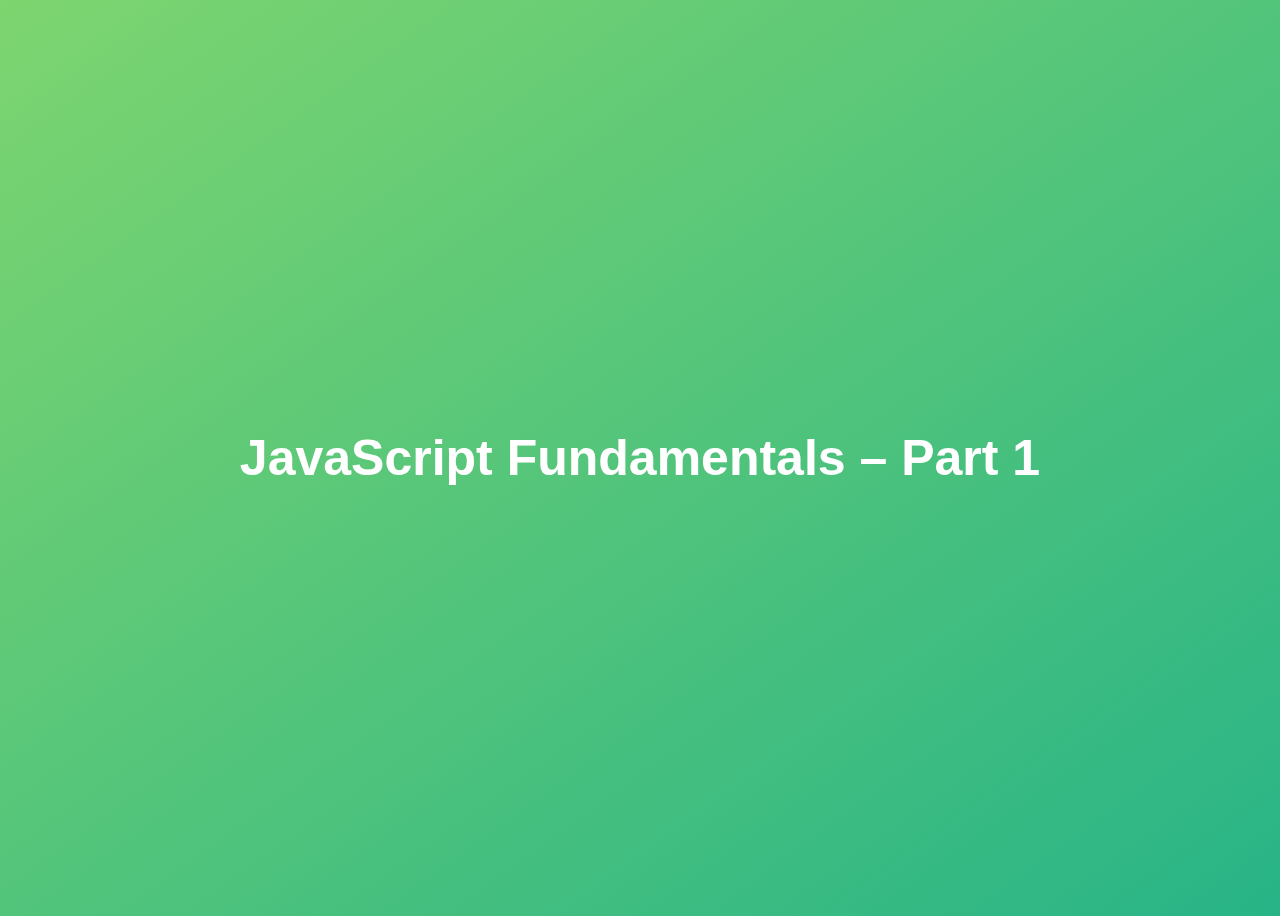
<file: 01-Fundamentals-Part-1/index.html>
<!DOCTYPE html>
<html lang="en">

<head>
  <meta charset="UTF-8" />
  <meta name="viewport" content="width=device-width, initial-scale=1.0" />
  <meta http-equiv="X-UA-Compatible" content="ie=edge" />
  <title>JavaScript Fundamentals – Part 1</title>
  <style>
    body {
      height: 100vh;
      display: flex;
      align-items: center;
      background: linear-gradient(to top left, #28b487, #7dd56f);
    }

    h1 {
      font-family: sans-serif;
      font-size: 50px;
      line-height: 1.3;
      width: 100%;
      padding: 30px;
      text-align: center;
      color: white;
    }
  </style>

</head>

<body>
  <h1>JavaScript Fundamentals – Part 1</h1>

  <script src="script.js"></script>
</body>

</html>
</file>
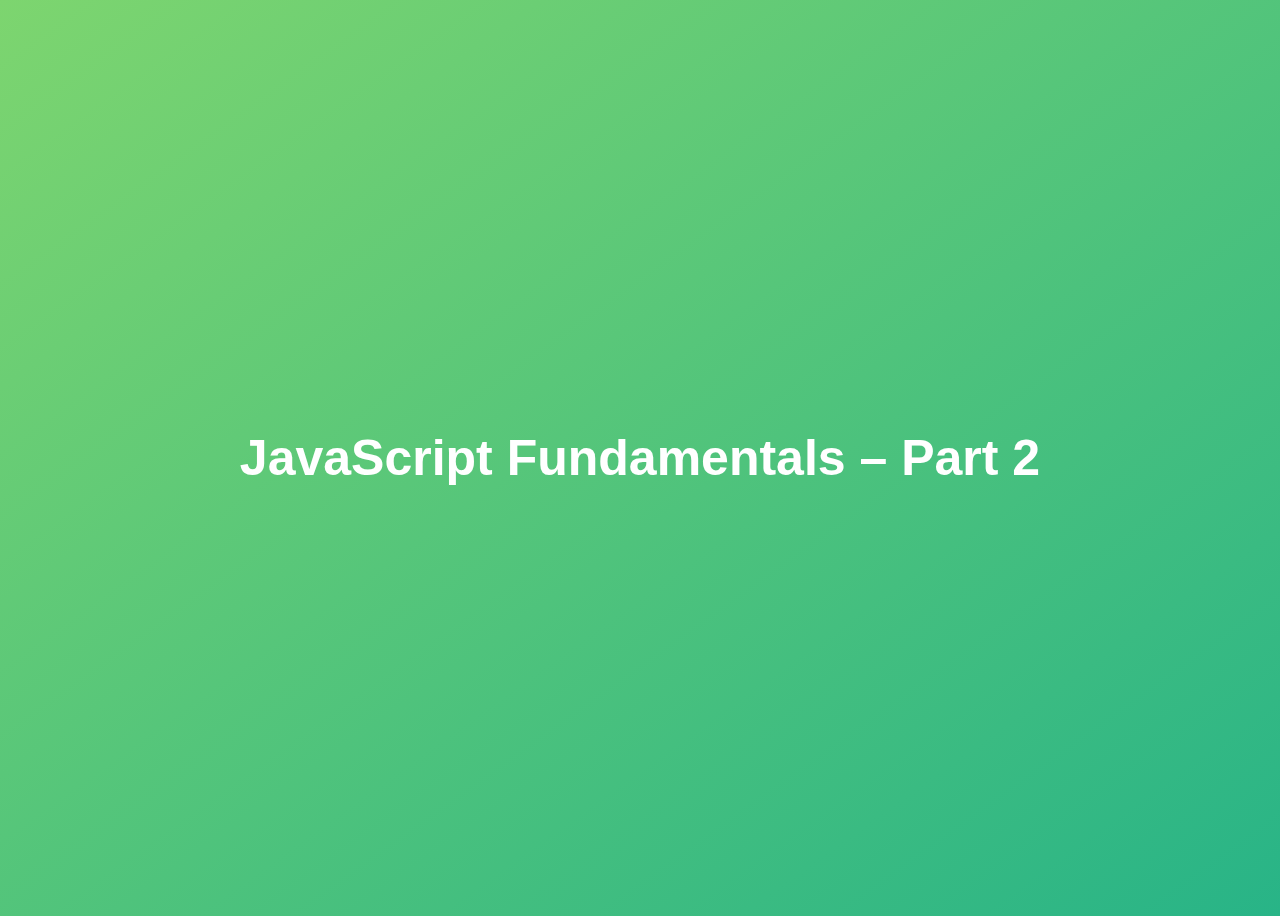
<file: 02-Fundamentals-Part-2/index.html>
<!DOCTYPE html>
<html lang="en">
  <head>
    <meta charset="UTF-8" />
    <meta name="viewport" content="width=device-width, initial-scale=1.0" />
    <meta http-equiv="X-UA-Compatible" content="ie=edge" />
    <title>JavaScript Fundamentals – Part 2</title>
    <style>
      body {
        height: 100vh;
        display: flex;
        align-items: center;
        background: linear-gradient(to top left, #28b487, #7dd56f);
      }
      h1 {
        font-family: sans-serif;
        font-size: 50px;
        line-height: 1.3;
        width: 100%;
        padding: 30px;
        text-align: center;
        color: white;
      }
    </style>
  </head>
  <body>
    <h1>JavaScript Fundamentals – Part 2</h1>
    <script src="script.js"></script>
  </body>
</html>
</file>
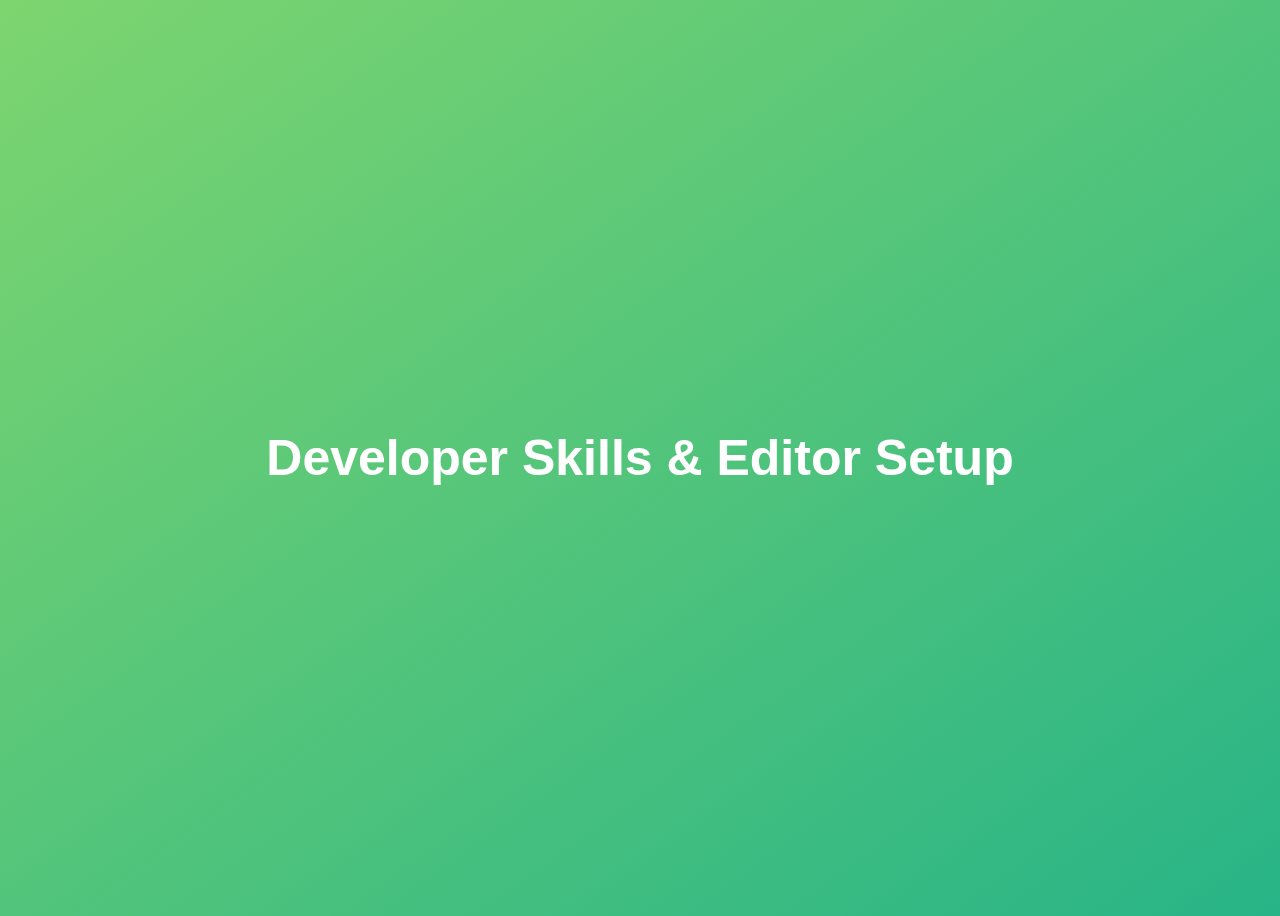
<file: 03-Developer-Skills/index.html>
<!DOCTYPE html>
<html lang="en">
  <head>
    <meta charset="UTF-8" />
    <meta name="viewport" content="width=device-width, initial-scale=1.0" />
    <meta http-equiv="X-UA-Compatible" content="ie=edge" />
    <title>Developer Skills & Editor Setup</title>
    <style>
      body {
        height: 100vh;
        display: flex;
        align-items: center;
        background: linear-gradient(to top left, #28b487, #7dd56f);
      }
      h1 {
        font-family: sans-serif;
        font-size: 50px;
        line-height: 1.3;
        width: 100%;
        padding: 30px;
        text-align: center;
        color: white;
      }
    </style>
  </head>
  <body>
    <h1>Developer Skills & Editor Setup</h1>
    <script src="script.js"></script>
  </body>
</html>
</file>
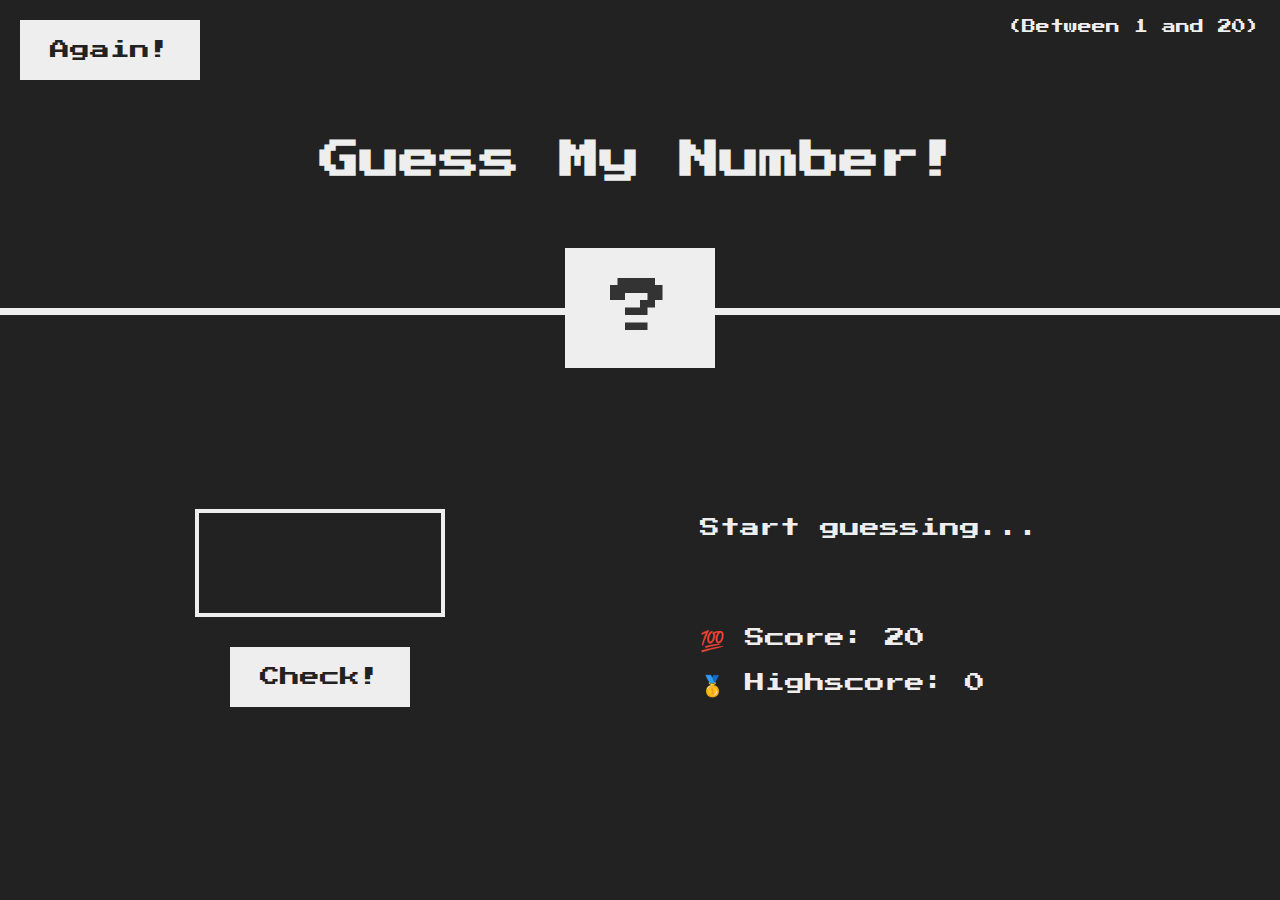
<file: 05-Guess-My-Number/index.html>
<!DOCTYPE html>
<html lang="en">
  <head>
    <meta charset="UTF-8" />
    <meta name="viewport" content="width=device-width, initial-scale=1.0" />
    <meta http-equiv="X-UA-Compatible" content="ie=edge" />
    <link rel="stylesheet" href="style.css" />
    <title>Guess My Number!</title>
  </head>
  <body>
    <header>
      <h1 id="guess-number">Guess My Number!</h1>
      <p class="between">(Between 1 and 20)</p>
      <button class="btn again">Again!</button>
      <div class="number">?</div>
    </header>
    <main>
      <section class="left">
        <input type="number" class="guess" />
        <button class="btn check">Check!</button>
      </section>
      <section class="right">
        <p class="message">Start guessing...</p>
        <p class="label-score">💯 Score: <span class="score">20</span></p>
        <p class="label-highscore">
          🥇 Highscore: <span class="highscore">0</span>
        </p>
      </section>
    </main>
    <script src="script.js"></script>
  </body>
</html>
</file>
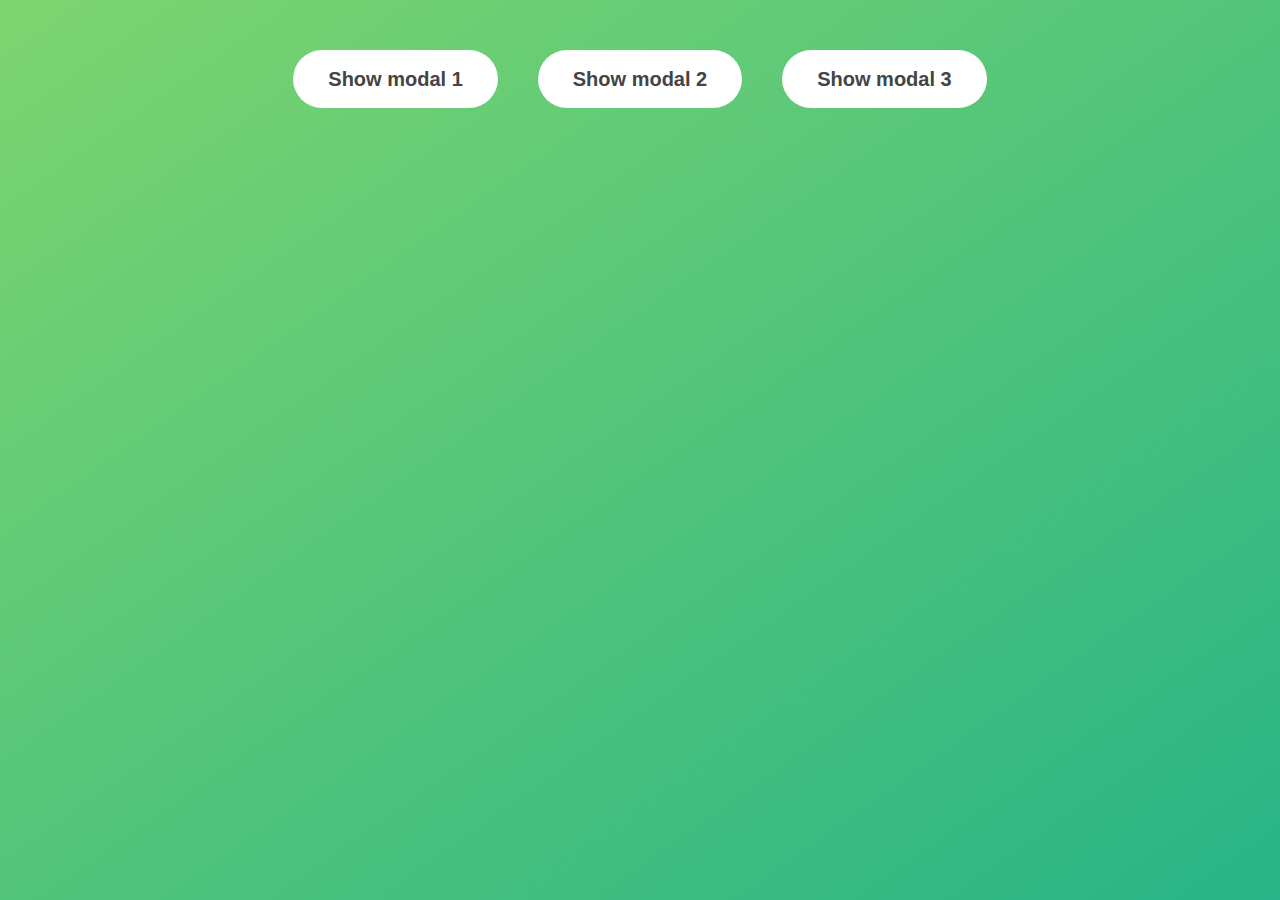
<file: 06-Modal/index.html>
<!DOCTYPE html>
<html lang="en">
  <head>
    <meta charset="UTF-8" />
    <meta name="viewport" content="width=device-width, initial-scale=1.0" />
    <meta http-equiv="X-UA-Compatible" content="ie=edge" />
    <link rel="stylesheet" href="style.css" />
    <title>Modal window</title>
  </head>
  <body>
    <button class="show-modal">Show modal 1</button>
    <button class="show-modal">Show modal 2</button>
    <button class="show-modal">Show modal 3</button>

    <div class="modal hidden">
      <button class="close-modal">&times;</button>
      <h1>I'm a modal window 😍</h1>
      <p>
        Lorem ipsum dolor sit amet, consectetur adipisicing elit, sed do eiusmod
        tempor incididunt ut labore et dolore magna aliqua. Ut enim ad minim
        veniam, quis nostrud exercitation ullamco laboris nisi ut aliquip ex ea
        commodo consequat. Duis aute irure dolor in reprehenderit in voluptate
        velit esse cillum dolore eu fugiat nulla pariatur. Excepteur sint
        occaecat cupidatat non proident, sunt in culpa qui officia deserunt
        mollit anim id est laborum.
      </p>
    </div>
    <div class="overlay hidden"></div>

    <script src="script.js"></script>
  </body>
</html>
</file>
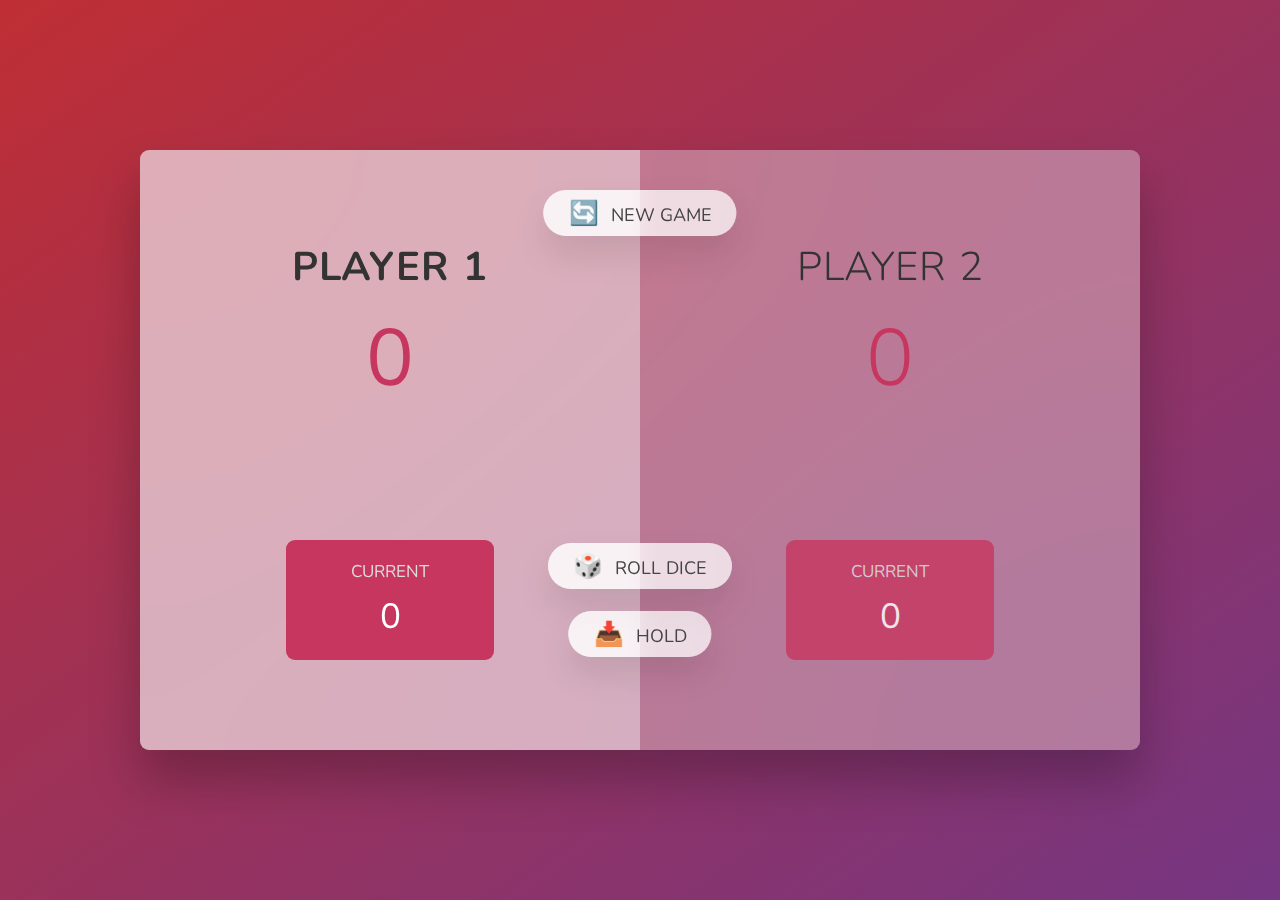
<file: 07-Pig-Game/index.html>
<!DOCTYPE html>
<html lang="en">
  <head>
    <meta charset="UTF-8" />
    <meta name="viewport" content="width=device-width, initial-scale=1.0" />
    <meta http-equiv="X-UA-Compatible" content="ie=edge" />
    <link rel="stylesheet" href="style.css" />
    <title>Pig Game</title>
  </head>
  <body>
    <main>
      <section class="player player--0 player--active">
        <h2 class="name" id="name--0">Player 1</h2>
        <p class="score" id="score--0">43</p>
        <div class="current">
          <p class="current-label">Current</p>
          <p class="current-score" id="current--0">0</p>
        </div>
      </section>
      <section class="player player--1">
        <h2 class="name" id="name--1">Player 2</h2>
        <p class="score" id="score--1">24</p>
        <div class="current">
          <p class="current-label">Current</p>
          <p class="current-score" id="current--1">0</p>
        </div>
      </section>

      <img src="./images/dice-5.png" alt="Playing dice" class="dice" />
      <button class="btn btn--new">🔄 New game</button>
      <button class="btn btn--roll">🎲 Roll dice</button>
      <button class="btn btn--hold">📥 Hold</button>
    </main>
    <script src="script.js"></script>
  </body>
</html>
</file>
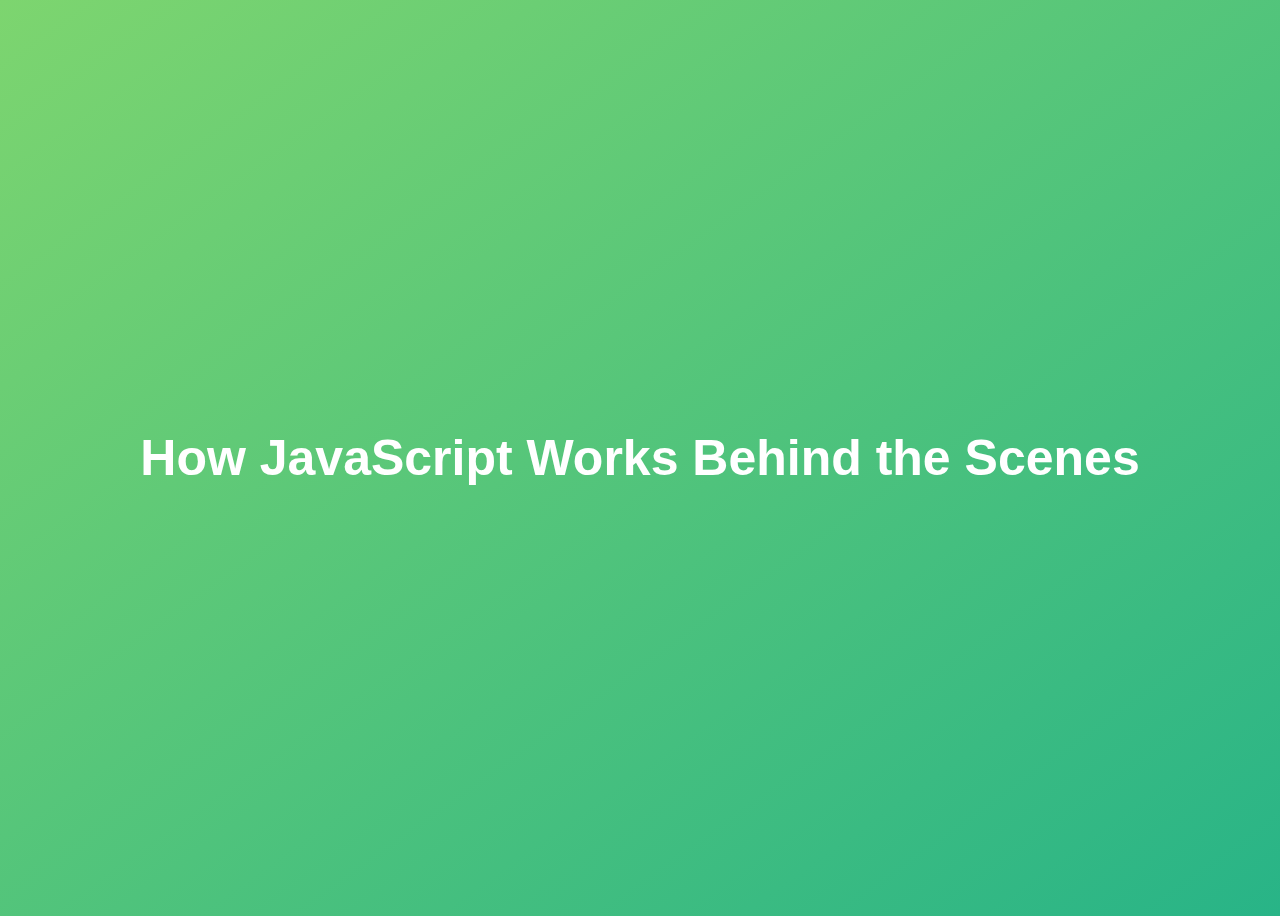
<file: 08-Behind-the-Scenes/index.html>
<!DOCTYPE html>
<html lang="en">
  <head>
    <meta charset="UTF-8" />
    <meta name="viewport" content="width=device-width, initial-scale=1.0" />
    <meta http-equiv="X-UA-Compatible" content="ie=edge" />
    <title>How JavaScript Works Behind the Scenes</title>
    <style>
      body {
        height: 100vh;
        display: flex;
        align-items: center;
        background: linear-gradient(to top left, #28b487, #7dd56f);
      }
      h1 {
        font-family: sans-serif;
        font-size: 50px;
        line-height: 1.3;
        width: 100%;
        padding: 30px;
        text-align: center;
        color: white;
      }
    </style>
  </head>
  <body>
    <h1>How JavaScript Works Behind the Scenes</h1>
    <script src="script.js"></script>
  </body>
</html>
</file>
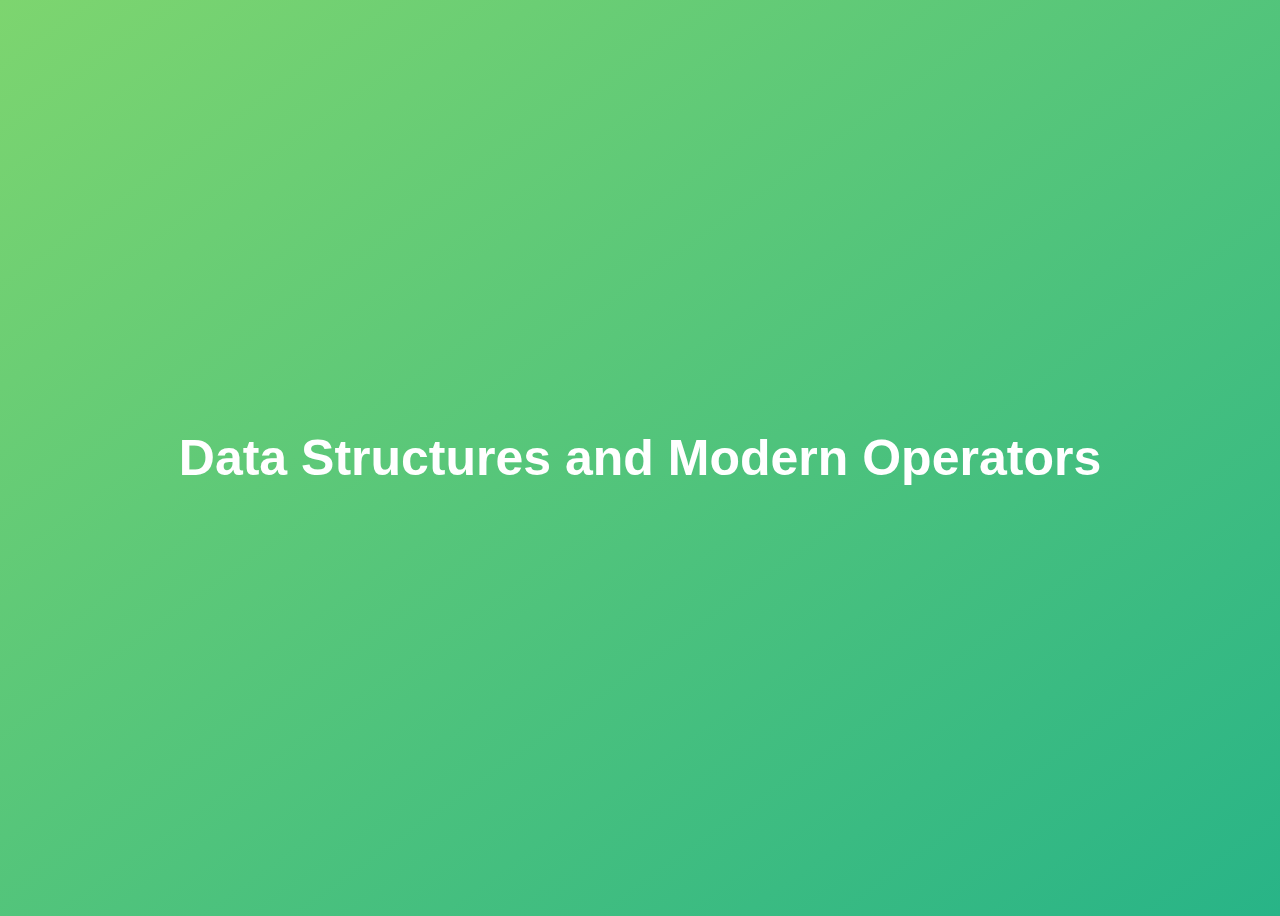
<file: 09-Data-Structures-Operators/index.html>
<!DOCTYPE html>
<html lang="en">
  <head>
    <meta charset="UTF-8" />
    <meta name="viewport" content="width=device-width, initial-scale=1.0" />
    <meta http-equiv="X-UA-Compatible" content="ie=edge" />
    <title>Data Structures and Modern Operators</title>
    <style>
      body {
        height: 100vh;
        display: flex;
        align-items: center;
        background: linear-gradient(to top left, #28b487, #7dd56f);
      }
      h1 {
        font-family: sans-serif;
        font-size: 50px;
        line-height: 1.3;
        width: 100%;
        padding: 30px;
        text-align: center;
        color: white;
      }
      button {
        width: 50px;
        height: 20px;
        margin: 10px;
      }
      textarea {
        width: 300px;
        height: 100px;
      }
    </style>
  </head>
  <body>
    <h1>Data Structures and Modern Operators</h1>
    <script src="script.js"></script>
  </body>
</html>
</file>
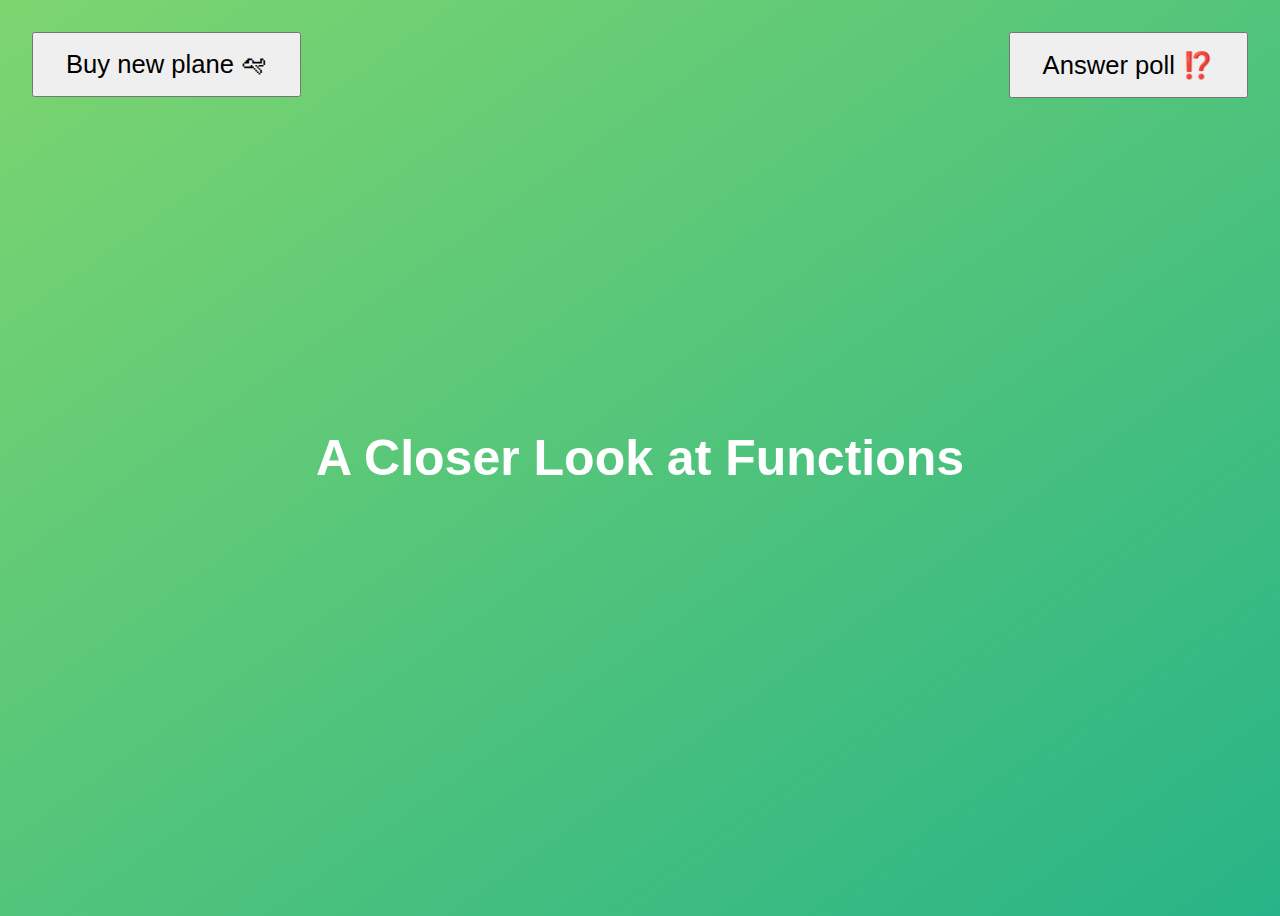
<file: 10-Functions/final/index.html>
<!DOCTYPE html>
<html lang="en">
  <head>
    <meta charset="UTF-8" />
    <meta name="viewport" content="width=device-width, initial-scale=1.0" />
    <meta http-equiv="X-UA-Compatible" content="ie=edge" />
    <title>A Closer Look at Functions</title>
    <style>
      body {
        height: 100vh;
        display: flex;
        align-items: center;
        background: linear-gradient(to top left, #28b487, #7dd56f);
      }
      h1 {
        font-family: sans-serif;
        font-size: 50px;
        line-height: 1.3;
        width: 100%;
        padding: 30px;
        text-align: center;
        color: white;
      }
      .buy,
      .poll {
        font-size: 1.6rem;
        padding: 1rem 2rem;
        position: absolute;
        top: 2rem;
      }
      .buy {
        left: 2rem;
      }
      .poll {
        right: 2rem;
      }
    </style>
  </head>
  <body>
    <h1>A Closer Look at Functions</h1>
    <button class="buy">Buy new plane 🛩</button>
    <button class="poll">Answer poll ⁉️</button>
    <script src="script.js"></script>
  </body>
</html>
</file>
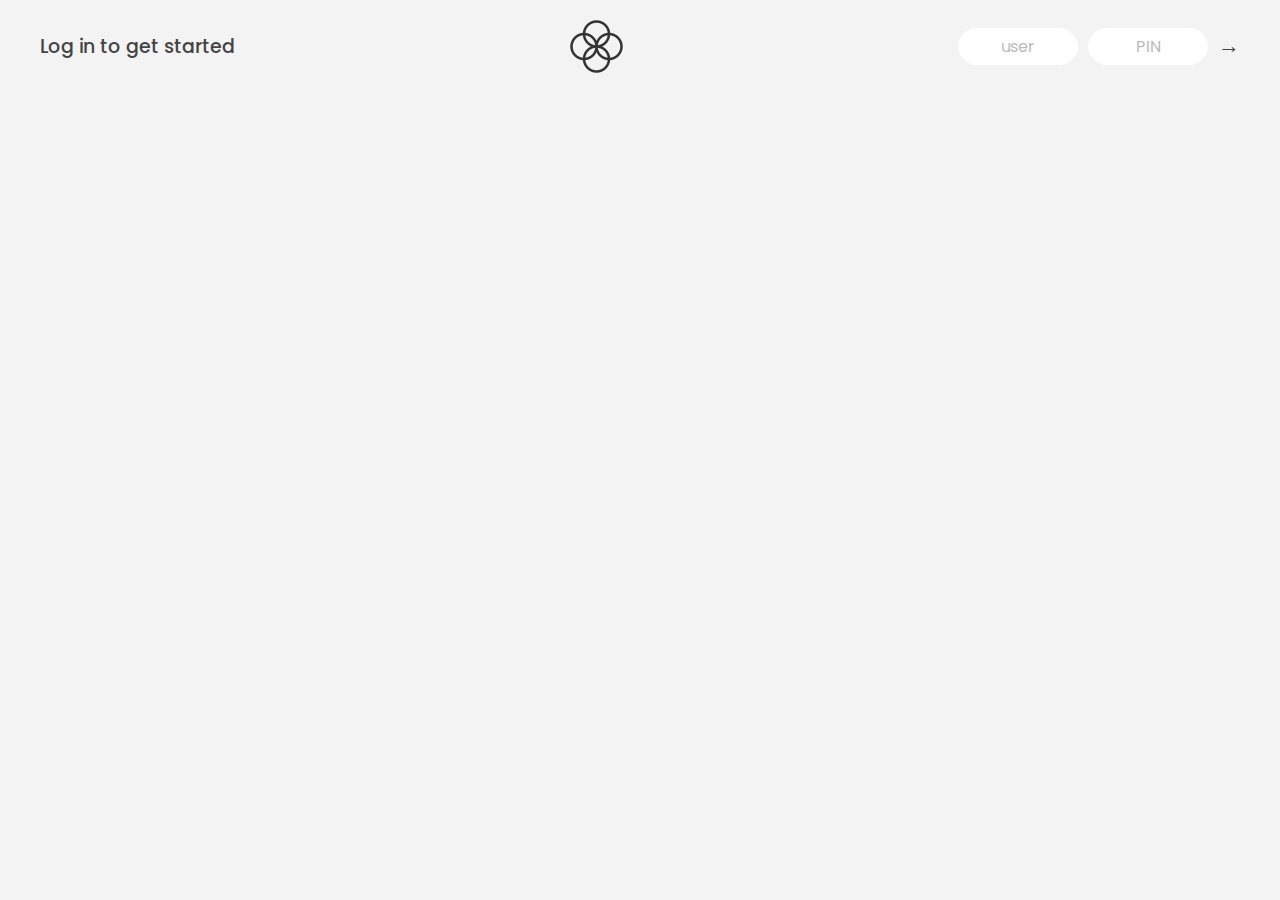
<file: 11-Arrays-Bankist/final/index.html>
<!DOCTYPE html>
<html lang="en">
  <head>
    <meta charset="UTF-8" />
    <meta name="viewport" content="width=device-width, initial-scale=1.0" />
    <meta http-equiv="X-UA-Compatible" content="ie=edge" />
    <link rel="shortcut icon" type="image/png" href="/icon.png" />

    <link
      href="https://fonts.googleapis.com/css?family=Poppins:400,500,600&display=swap"
      rel="stylesheet"
    />

    <link rel="stylesheet" href="style.css" />
    <title>Bankist</title>
  </head>
  <body>
    <!-- TOP NAVIGATION -->
    <nav>
      <p class="welcome">Log in to get started</p>
      <img src="logo.png" alt="Logo" class="logo" />
      <form class="login">
        <input
          type="text"
          placeholder="user"
          class="login__input login__input--user"
        />
        <!-- In practice, use type="password" -->
        <input
          type="text"
          placeholder="PIN"
          maxlength="4"
          class="login__input login__input--pin"
        />
        <button class="login__btn">&rarr;</button>
      </form>
    </nav>

    <main class="app">
      <!-- BALANCE -->
      <div class="balance">
        <div>
          <p class="balance__label">Current balance</p>
          <p class="balance__date">
            As of <span class="date">05/03/2037</span>
          </p>
        </div>
        <p class="balance__value">0000€</p>
      </div>

      <!-- MOVEMENTS -->
      <div class="movements">
        <div class="movements__row">
          <div class="movements__type movements__type--deposit">2 deposit</div>
          <div class="movements__date">3 days ago</div>
          <div class="movements__value">4 000€</div>
        </div>
        <div class="movements__row">
          <div class="movements__type movements__type--withdrawal">
            1 withdrawal
          </div>
          <div class="movements__date">24/01/2037</div>
          <div class="movements__value">-378€</div>
        </div>
      </div>

      <!-- SUMMARY -->
      <div class="summary">
        <p class="summary__label">In</p>
        <p class="summary__value summary__value--in">0000€</p>
        <p class="summary__label">Out</p>
        <p class="summary__value summary__value--out">0000€</p>
        <p class="summary__label">Interest</p>
        <p class="summary__value summary__value--interest">0000€</p>
        <button class="btn--sort">&downarrow; SORT</button>
      </div>

      <!-- OPERATION: TRANSFERS -->
      <div class="operation operation--transfer">
        <h2>Transfer money</h2>
        <form class="form form--transfer">
          <input type="text" class="form__input form__input--to" />
          <input type="number" class="form__input form__input--amount" />
          <button class="form__btn form__btn--transfer">&rarr;</button>
          <label class="form__label">Transfer to</label>
          <label class="form__label">Amount</label>
        </form>
      </div>

      <!-- OPERATION: LOAN -->
      <div class="operation operation--loan">
        <h2>Request loan</h2>
        <form class="form form--loan">
          <input type="number" class="form__input form__input--loan-amount" />
          <button class="form__btn form__btn--loan">&rarr;</button>
          <label class="form__label form__label--loan">Amount</label>
        </form>
      </div>

      <!-- OPERATION: CLOSE -->
      <div class="operation operation--close">
        <h2>Close account</h2>
        <form class="form form--close">
          <input type="text" class="form__input form__input--user" />
          <input
            type="password"
            maxlength="6"
            class="form__input form__input--pin"
          />
          <button class="form__btn form__btn--close">&rarr;</button>
          <label class="form__label">Confirm user</label>
          <label class="form__label">Confirm PIN</label>
        </form>
      </div>

      <!-- LOGOUT TIMER -->
      <p class="logout-timer">
        You will be logged out in <span class="timer">05:00</span>
      </p>
    </main>

    <!-- <footer>
      &copy; by Jonas Schmedtmann. Don't claim as your own :)
    </footer> -->

    <script src="script.js"></script>
  </body>
</html>
</file>
<file: 05-Guess-My-Number/style.css>
@import url('https://fonts.googleapis.com/css?family=Press+Start+2P&display=swap');

* {
  margin: 0;
  padding: 0;
  box-sizing: inherit;
}

html {
  font-size: 62.5%;
  box-sizing: border-box;
}

body {
  font-family: 'Press Start 2P', sans-serif;
  color: #eee;
  background-color: #222;
  /* background-color: #60b347; */
}

/* LAYOUT */
header {
  position: relative;
  height: 35vh;
  border-bottom: 7px solid #eee;
}

main {
  height: 65vh;
  color: #eee;
  display: flex;
  align-items: center;
  justify-content: space-around;
}

.left {
  width: 52rem;
  display: flex;
  flex-direction: column;
  align-items: center;
}

.right {
  width: 52rem;
  font-size: 2rem;
}

/* ELEMENTS STYLE */
h1 {
  font-size: 4rem;
  text-align: center;
  position: absolute;
  width: 100%;
  top: 52%;
  left: 50%;
  transform: translate(-50%, -50%);
}

.number {
  background: #eee;
  color: #333;
  font-size: 6rem;
  width: 15rem;
  padding: 3rem 0rem;
  text-align: center;
  position: absolute;
  bottom: 0;
  left: 50%;
  transform: translate(-50%, 50%);
}

.between {
  font-size: 1.4rem;
  position: absolute;
  top: 2rem;
  right: 2rem;
}

.again {
  position: absolute;
  top: 2rem;
  left: 2rem;
}

.guess {
  background: none;
  border: 4px solid #eee;
  font-family: inherit;
  color: inherit;
  font-size: 5rem;
  padding: 2.5rem;
  width: 25rem;
  text-align: center;
  display: block;
  margin-bottom: 3rem;
}

.btn {
  border: none;
  background-color: #eee;
  color: #222;
  font-size: 2rem;
  font-family: inherit;
  padding: 2rem 3rem;
  cursor: pointer;
}

.btn:hover {
  background-color: #ccc;
}

.message {
  margin-bottom: 8rem;
  height: 3rem;
}

.label-score {
  margin-bottom: 2rem;
}
</file>
<file: 06-Modal/style.css>
* {
  margin: 0;
  padding: 0;
  box-sizing: inherit;
}

html {
  font-size: 62.5%;
  box-sizing: border-box;
}

body {
  font-family: sans-serif;
  color: #333;
  line-height: 1.5;
  height: 100vh;
  position: relative;
  display: flex;
  align-items: flex-start;
  justify-content: center;
  background: linear-gradient(to top left, #28b487, #7dd56f);
}

.show-modal {
  font-size: 2rem;
  font-weight: 600;
  padding: 1.75rem 3.5rem;
  margin: 5rem 2rem;
  border: none;
  background-color: #fff;
  color: #444;
  border-radius: 10rem;
  cursor: pointer;
}

.close-modal {
  position: absolute;
  top: 1.2rem;
  right: 2rem;
  font-size: 5rem;
  color: #333;
  cursor: pointer;
  border: none;
  background: none;
}

h1 {
  font-size: 2.5rem;
  margin-bottom: 2rem;
}

p {
  font-size: 1.8rem;
}

/* -------------------------- */
/* CLASSES TO MAKE MODAL WORK */
.hidden {
  display: none;
}

.modal {
  position: absolute;
  top: 50%;
  left: 50%;
  transform: translate(-50%, -50%);
  width: 70%;

  background-color: white;
  padding: 6rem;
  border-radius: 5px;
  box-shadow: 0 3rem 5rem rgba(0, 0, 0, 0.3);
  z-index: 10;
}

.overlay {
  position: absolute;
  top: 0;
  left: 0;
  width: 100%;
  height: 100%;
  background-color: rgba(0, 0, 0, 0.6);
  backdrop-filter: blur(3px);
  z-index: 5;
}
</file>
<file: 07-Pig-Game/style.css>
@import url('https://fonts.googleapis.com/css2?family=Nunito&display=swap');

* {
  margin: 0;
  padding: 0;
  box-sizing: inherit;
}

html {
  font-size: 62.5%;
  box-sizing: border-box;
}

body {
  font-family: 'Nunito', sans-serif;
  font-weight: 400;
  height: 100vh;
  color: #333;
  background-image: linear-gradient(to top left, #753682 0%, #bf2e34 100%);
  display: flex;
  align-items: center;
  justify-content: center;
}

/* LAYOUT */
main {
  position: relative;
  width: 100rem;
  height: 60rem;
  background-color: rgba(255, 255, 255, 0.35);
  backdrop-filter: blur(200px);
  filter: blur();
  box-shadow: 0 3rem 5rem rgba(0, 0, 0, 0.25);
  border-radius: 9px;
  overflow: hidden;
  display: flex;
}

.player {
  flex: 50%;
  padding: 9rem;
  display: flex;
  flex-direction: column;
  align-items: center;
  transition: all 0.75s;
}

/* ELEMENTS */
.name {
  position: relative;
  font-size: 4rem;
  text-transform: uppercase;
  letter-spacing: 1px;
  word-spacing: 2px;
  font-weight: 300;
  margin-bottom: 1rem;
}

.score {
  font-size: 8rem;
  font-weight: 300;
  color: #c7365f;
  margin-bottom: auto;
}

.player--active {
  background-color: rgba(255, 255, 255, 0.4);
}
.player--active .name {
  font-weight: 700;
}
.player--active .score {
  font-weight: 400;
}

.player--active .current {
  opacity: 1;
}

.current {
  background-color: #c7365f;
  opacity: 0.8;
  border-radius: 9px;
  color: #fff;
  width: 65%;
  padding: 2rem;
  text-align: center;
  transition: all 0.75s;
}

.current-label {
  text-transform: uppercase;
  margin-bottom: 1rem;
  font-size: 1.7rem;
  color: #ddd;
}

.current-score {
  font-size: 3.5rem;
}

/* ABSOLUTE POSITIONED ELEMENTS */
.btn {
  position: absolute;
  left: 50%;
  transform: translateX(-50%);
  color: #444;
  background: none;
  border: none;
  font-family: inherit;
  font-size: 1.8rem;
  text-transform: uppercase;
  cursor: pointer;
  font-weight: 400;
  transition: all 0.2s;

  background-color: white;
  background-color: rgba(255, 255, 255, 0.6);
  backdrop-filter: blur(10px);

  padding: 0.7rem 2.5rem;
  border-radius: 50rem;
  box-shadow: 0 1.75rem 3.5rem rgba(0, 0, 0, 0.1);
}

.btn::first-letter {
  font-size: 2.4rem;
  display: inline-block;
  margin-right: 0.7rem;
}

.btn--new {
  top: 4rem;
}
.btn--roll {
  top: 39.3rem;
}
.btn--hold {
  top: 46.1rem;
}

.btn:active {
  transform: translate(-50%, 3px);
  box-shadow: 0 1rem 2rem rgba(0, 0, 0, 0.15);
}

.btn:focus {
  outline: none;
}

.dice {
  position: absolute;
  left: 50%;
  top: 16.5rem;
  transform: translateX(-50%);
  height: 10rem;
  box-shadow: 0 2rem 5rem rgba(0, 0, 0, 0.2);
}

.player--winner {
  background-color: #2f2f2f;
}

.player--winner .name {
  font-weight: 700;
  color: #c7365f;
}

.hidden {
  display: none;
}
</file>
<file: 11-Arrays-Bankist/final/style.css>
/*
 * Use this CSS to learn some intersting techniques,
 * in case you're wondering how I built the UI.
 * Have fun! 😁
 */

* {
  margin: 0;
  padding: 0;
  box-sizing: inherit;
}

html {
  font-size: 62.5%;
  box-sizing: border-box;
}

body {
  font-family: 'Poppins', sans-serif;
  color: #444;
  background-color: #f3f3f3;
  height: 100vh;
  padding: 2rem;
}

nav {
  display: flex;
  justify-content: space-between;
  align-items: center;
  padding: 0 2rem;
}

.welcome {
  font-size: 1.9rem;
  font-weight: 500;
}

.logo {
  height: 5.25rem;
}

.login {
  display: flex;
}

.login__input {
  border: none;
  padding: 0.5rem 2rem;
  font-size: 1.6rem;
  font-family: inherit;
  text-align: center;
  width: 12rem;
  border-radius: 10rem;
  margin-right: 1rem;
  color: inherit;
  border: 1px solid #fff;
  transition: all 0.3s;
}

.login__input:focus {
  outline: none;
  border: 1px solid #ccc;
}

.login__input::placeholder {
  color: #bbb;
}

.login__btn {
  border: none;
  background: none;
  font-size: 2.2rem;
  color: inherit;
  cursor: pointer;
  transition: all 0.3s;
}

.login__btn:hover,
.login__btn:focus,
.btn--sort:hover,
.btn--sort:focus {
  outline: none;
  color: #777;
}

/* MAIN */
.app {
  position: relative;
  max-width: 100rem;
  margin: 4rem auto;
  display: grid;
  grid-template-columns: 4fr 3fr;
  grid-template-rows: auto repeat(3, 15rem) auto;
  gap: 2rem;

  /* NOTE This creates the fade in/out anumation */
  opacity: 0;
  transition: all 1s;
}

.balance {
  grid-column: 1 / span 2;
  display: flex;
  align-items: flex-end;
  justify-content: space-between;
  margin-bottom: 2rem;
}

.balance__label {
  font-size: 2.2rem;
  font-weight: 500;
  margin-bottom: -0.2rem;
}

.balance__date {
  font-size: 1.4rem;
  color: #888;
}

.balance__value {
  font-size: 4.5rem;
  font-weight: 400;
}

/* MOVEMENTS */
.movements {
  grid-row: 2 / span 3;
  background-color: #fff;
  border-radius: 1rem;
  overflow: scroll;
}

.movements__row {
  padding: 2.25rem 4rem;
  display: flex;
  align-items: center;
  border-bottom: 1px solid #eee;
}

.movements__type {
  font-size: 1.1rem;
  text-transform: uppercase;
  font-weight: 500;
  color: #fff;
  padding: 0.1rem 1rem;
  border-radius: 10rem;
  margin-right: 2rem;
}

.movements__date {
  font-size: 1.1rem;
  text-transform: uppercase;
  font-weight: 500;
  color: #666;
}

.movements__type--deposit {
  background-image: linear-gradient(to top left, #39b385, #9be15d);
}

.movements__type--withdrawal {
  background-image: linear-gradient(to top left, #e52a5a, #ff585f);
}

.movements__value {
  font-size: 1.7rem;
  margin-left: auto;
}

/* SUMMARY */
.summary {
  grid-row: 5 / 6;
  display: flex;
  align-items: baseline;
  padding: 0 0.3rem;
  margin-top: 1rem;
}

.summary__label {
  font-size: 1.2rem;
  font-weight: 500;
  text-transform: uppercase;
  margin-right: 0.8rem;
}

.summary__value {
  font-size: 2.2rem;
  margin-right: 2.5rem;
}

.summary__value--in,
.summary__value--interest {
  color: #66c873;
}

.summary__value--out {
  color: #f5465d;
}

.btn--sort {
  margin-left: auto;
  border: none;
  background: none;
  font-size: 1.3rem;
  font-weight: 500;
  cursor: pointer;
}

/* OPERATIONS */
.operation {
  border-radius: 1rem;
  padding: 3rem 4rem;
  color: #333;
}

.operation--transfer {
  background-image: linear-gradient(to top left, #ffb003, #ffcb03);
}

.operation--loan {
  background-image: linear-gradient(to top left, #39b385, #9be15d);
}

.operation--close {
  background-image: linear-gradient(to top left, #e52a5a, #ff585f);
}

h2 {
  margin-bottom: 1.5rem;
  font-size: 1.7rem;
  font-weight: 600;
  color: #333;
}

.form {
  display: grid;
  grid-template-columns: 2.5fr 2.5fr 1fr;
  grid-template-rows: auto auto;
  gap: 0.4rem 1rem;
}

/* Exceptions for interst */
.form.form--loan {
  grid-template-columns: 2.5fr 1fr 2.5fr;
}
.form__label--loan {
  grid-row: 2;
}
/* End exceptions */

.form__input {
  width: 100%;
  border: none;
  background-color: rgba(255, 255, 255, 0.4);
  font-family: inherit;
  font-size: 1.5rem;
  text-align: center;
  color: #333;
  padding: 0.3rem 1rem;
  border-radius: 0.7rem;
  transition: all 0.3s;
}

.form__input:focus {
  outline: none;
  background-color: rgba(255, 255, 255, 0.6);
}

.form__label {
  font-size: 1.3rem;
  text-align: center;
}

.form__btn {
  border: none;
  border-radius: 0.7rem;
  font-size: 1.8rem;
  background-color: #fff;
  cursor: pointer;
  transition: all 0.3s;
}

.form__btn:focus {
  outline: none;
  background-color: rgba(255, 255, 255, 0.8);
}

.logout-timer {
  padding: 0 0.3rem;
  margin-top: 1.9rem;
  text-align: right;
  font-size: 1.25rem;
}

.timer {
  font-weight: 600;
}
</file>
